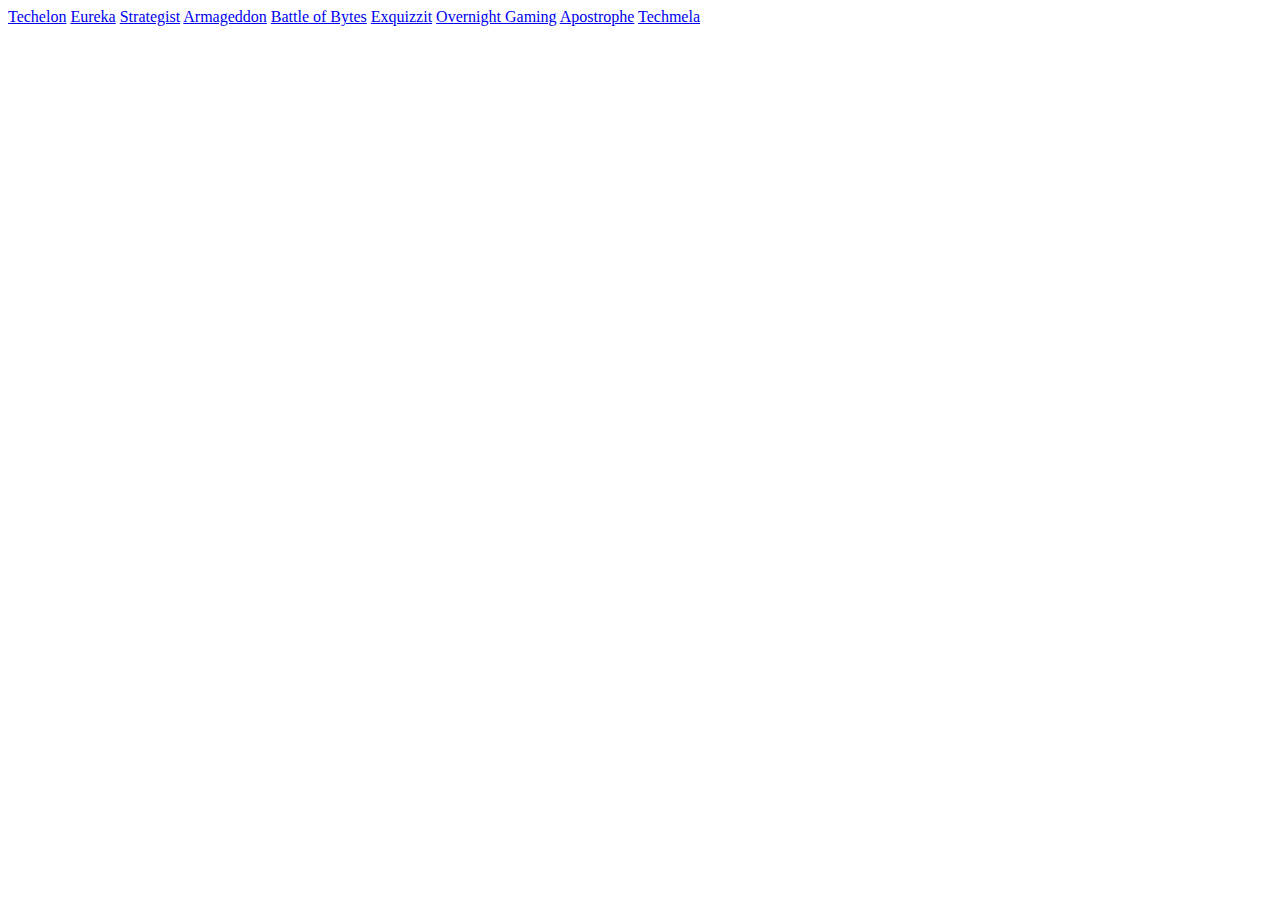
<file: index.html>
<!DOCTYPE html>
<html>
<head>
	<title>Events Index</title>
	<style type="text/css">
		body{
			display: block;
		}
	</style>
</head>
<body>
<a href="techelon.html">Techelon</a>
<a href="eureka.html">Eureka</a>
<a href="strategist.html">Strategist</a>
<a href="armageddon.html">Armageddon</a>
<a href="battleofbytes.html">Battle of Bytes</a>
<a href="exquizzit.html">Exquizzit</a>
<a href="overnightgaming.html">Overnight Gaming</a>
<a href="apostrophe.html">Apostrophe</a>
<a href="techmela.html">Techmela</a>
</body>
</html>
</file>
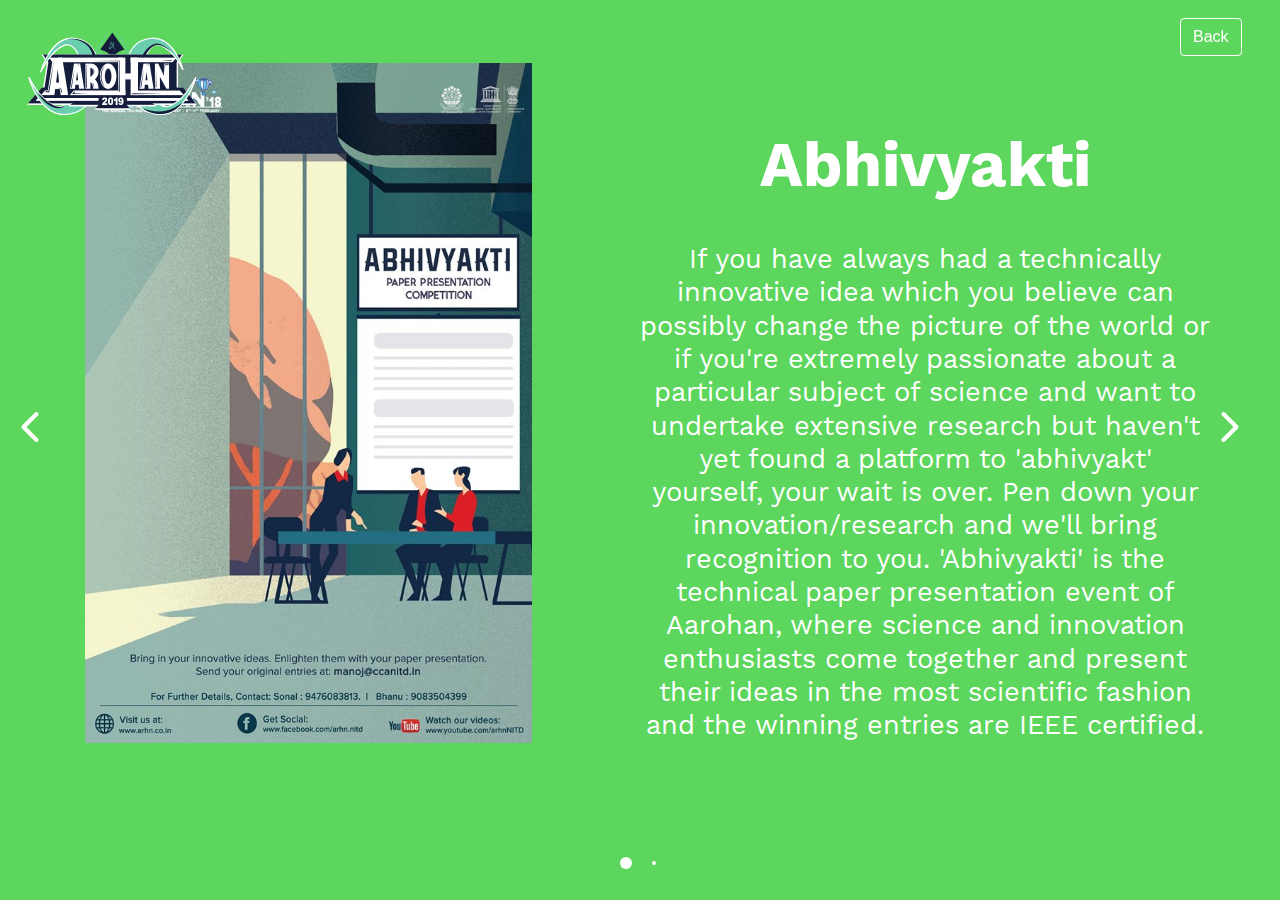
<file: apostrophe.html>
<!DOCTYPE html>
<html xmlns="http://www.w3.org/1999/xhtml">

<head>
	<meta http-equiv="Content-Type" content="text/html; charset=utf-8" />
	<title>Apostrophe</title>
	<meta name="author" content="Web, Design and Creative Team" />
	<meta name="description" content="Aarohan Events" />
	<meta name="keywords"  content="Aarohan" />
	<meta name="Resource-type" content="Document" />


	<link rel="stylesheet" type="text/css" href="src/fullpage.css" />
	<link rel="stylesheet" type="text/css" href="https://stackpath.bootstrapcdn.com/bootstrap/4.2.1/css/bootstrap.min.css">
	<style>

	/* Style for our header texts
	* --------------------------------------- */
	h1{
		font-size: 5em;
		font-family: arial,helvetica;
		color: #fff;
		margin:0;
		padding:0;
	}

	/* Centered texts in each section
	* --------------------------------------- */
	.section{
		text-align:center;
	}


	/* Backgrounds will cover all the section
	* --------------------------------------- */
	.section{
		background-size: cover;
	}
	.slide{
		background-size: cover;
	}

	/* Defining each section background and styles
	* --------------------------------------- */
	#event_name h1{
		top: 0%;
		position: relative;
	}
	
	#event_name{
		
		padding: 0% 0 0 0;
	}
	
	/*Adding background for the slides
	* --------------------------------------- */
	

	/* Bottom menu
	* --------------------------------------- */
	#infoMenu li a {
		color: #fff;
	}
	</style>
</head>
<body>
<div id="fullpage">
	<div class="section fp-auto-height-responsive" id="event_name">
		<div class="slide fp-auto-height-responsive" id="slide2" style="background-color: rgb(92, 214, 92);">
			<div class="holder container fp-auto-height-responsive">
				<div class="row">
					<div class="col poster-holder">
						<div class="poster">
							<img id="poster" height="680" src="imgs/abhivyakti.jpg">
						</div>
					</div>
					<div class="col bio">
						<div class="row title">
							Abhivyakti
						</div>
						<div class="row descr">
							If you have always had a technically innovative idea which you believe can possibly change the picture of the world or if you're extremely passionate about a particular subject of science and want to undertake extensive research but haven't yet found a platform to 'abhivyakt' yourself, your wait is over. Pen down your innovation/research and we'll bring recognition to you.

'Abhivyakti' is the technical paper presentation event of Aarohan, where science and innovation enthusiasts come together and present their ideas in the most scientific fashion and the winning entries are IEEE certified.
						</div>
					</div>
				</div>
			</div>
		</div>
		<div class="slide fp-auto-height-responsive" id="slide2" style="background-color: purple;">
			<div class="holder container fp-auto-height-responsive">
				<div class="row">
					<div class="col poster-holder">
						<div class="poster">
							<img id="poster" height="680" src="imgs/conjecture.jpg">
						</div>
					</div>
					<div class="col bio">
						<div class="row title">
							Conjecture
						</div>
						<div class="row descr">
							Sir Isaas Newton has contributed in more areas of science that we know or probably imagined, similar to many other scientist Unlike Nikola Tesla everyone has the oppurtunity to show their experimental skills and get applauded for it. So, get ready to discover a hell lot of interesting facts about the world of science.
						</div>
					</div>
				</div>
			</div>
		</div>
	</div>
</div>

<div class="topbar">
	<a href="https://arhn.co.in/"><img id="icon" src="imgs/aarohan.icon.png"></a>
	<button onclick="goBack()" class="btn btn-secondary" id="backbutton">Back</button>
</div>
<script type="text/javascript">
	function goBack() {
  window.history.back();
}
</script>
<script type="text/javascript" src="src/fullpage.js"></script>
<script type="text/javascript" src="vendors/scrolloverflow.min.js"></script>
<script type="text/javascript">
    var myFullpage = new fullpage('#fullpage', {
        verticalCentered: false,
        scrollOverflow: true,
        scrollBar: false,
        autoScrolling: true,
        css3: true,
        slidesNavigation: true
    });
</script>
</body>
</html>
</file>
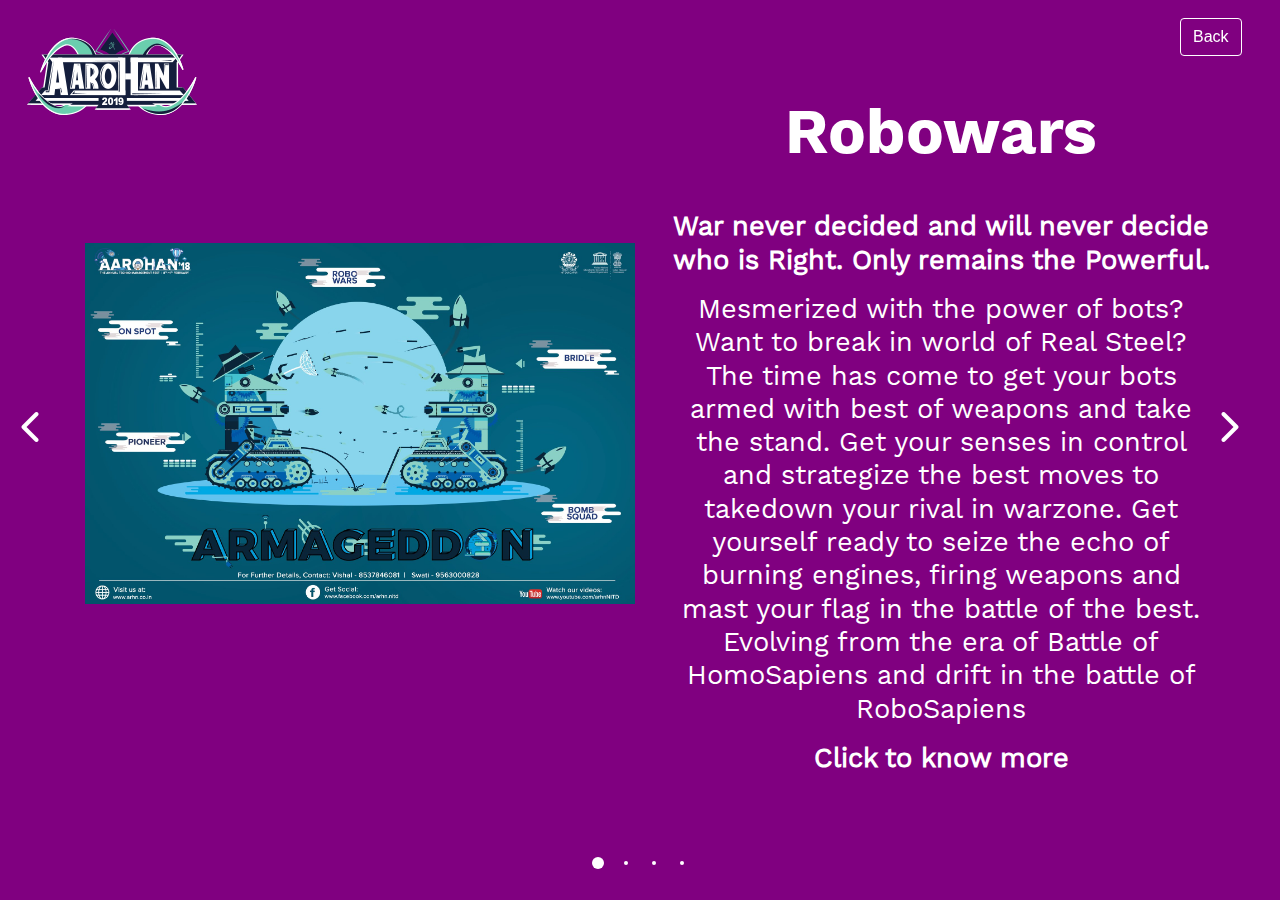
<file: armageddon.html>
<!DOCTYPE html>
<html xmlns="http://www.w3.org/1999/xhtml">

<head>
	<meta http-equiv="Content-Type" content="text/html; charset=utf-8" />
	<title>Armageddon</title>
	<meta name="author" content="Web, Design and Creative Team" />
	<meta name="description" content="Aarohan Events" />
	<meta name="keywords"  content="Aarohan" />
	<meta name="Resource-type" content="Document" />
	

	<link rel="stylesheet" type="text/css" href="src/fullpage.css" />
	<link rel="stylesheet" type="text/css" href="https://stackpath.bootstrapcdn.com/bootstrap/4.2.1/css/bootstrap.min.css">
	<style>

	/* Style for our header texts
	* --------------------------------------- */
	h1{
		font-size: 5em;
		font-family: arial,helvetica;
		color: #fff;
		margin:0;
		padding:0;
	}

	/* Centered texts in each section
	* --------------------------------------- */
	.section{
		text-align:center;
	}


	/* Backgrounds will cover all the section
	* --------------------------------------- */
	.section{
		background-size: cover;
	}
	.slide{
		background-size: cover;
	}

	/* Defining each section background and styles
	* --------------------------------------- */
	#event_name h1{
		top: 0%;
		position: relative;
	}
	
	#event_name{
		
		padding: 0% 0 0 0;
	}
	
	/*Adding background for the slides
	* --------------------------------------- */
	

	/* Bottom menu
	* --------------------------------------- */
	#infoMenu li a {
		color: #fff;
	}
	</style>
</head>
<body>
<div id="fullpage">
	<div class="section fp-auto-height-responsive" id="event_name">
		<div class="slide fp-auto-height-responsive" id="slide2" style="background-color: purple;">
			<div class="holder container fp-auto-height-responsive"  id="scrollbar-section">
				<div class="row">
					<div class="col poster-holder">
						<div class="poster">
							<img id="poster" width="550" class="p0h" src="imgs/armageddon.jpg">
						</div>
					</div>
					<div class="col bio sp">
						<div class="row title">
							Robowars
						</div>
						<div class="row descr">
							<p style="font-weight: bold;">War never decided and will never decide who is Right. Only remains the Powerful.</p>
 
	<p>Mesmerized with the power of bots? Want to break in world of Real Steel? The time has come to get your bots armed with best of weapons and take the stand. Get your senses in control and strategize the best moves to takedown your rival in warzone. Get yourself ready to seize the echo of burning engines, firing weapons and mast your flag in the battle of the best. Evolving from the era of Battle of HomoSapiens and drift in the battle of RoboSapiens</p><br>

	<a class="dl_link" href="download/Robowars19.pdf" download>Click to know more</a>

						</div>
					</div>
				</div>
			</div>
		</div>
		<div class="slide fp-auto-height-responsive" id="slide2" style="background-color: rgb(92, 214, 92);">
			<div class="holder container fp-auto-height-responsive"  id="scrollbar-section">
				<div class="row">
					<div class="col poster-holder">
						<div class="poster">
							<img id="poster" width="550" class="p0h" src="imgs/armageddon.jpg">
						</div>
					</div>
					<div class="col bio sp">
						<div class="row title">
							Arbitrium
						</div>
						<div class="row descr">
							<p style="font-weight: bold;">It is our choices, Harry, that show what we truly are, far more than our abilities. -Professor Albus Dumbledore (Harry Potter and the Chamber of Secrets) </p>
							<p>
							A brilliant combination of mechanical design and logical coding. Solve the problem statement. Build an autonomous cum semi-autonomous bot which can navigate through paths involving lines, walls and other obstacles. Can your bot follow the correct path without deviating? It’s time to prove your engineering knowledge and skill through your own robot. The better your skill, the better your bot. Exciting prizes involving cash and other goodies are waiting to be unleashed!</p><br>

	<a class="dl_link" href="download/Arbitrium.pdf" download>Click to know more</a>
						</div>
					</div>
				</div>
			</div>
		</div>
		<div class="slide fp-auto-height-responsive" id="slide2" style="background-color: rgb(172, 0, 230);">
			<div class="holder container fp-auto-height-responsive"  id="scrollbar-section">
				<div class="row">
					<div class="col poster-holder">
						<div class="poster">
							<img id="poster" width="550" class="p0h" src="imgs/armageddon.jpg">
						</div>
					</div>
					<div class="col bio sp">
						<div class="row title">
							Be an Avenger
						</div>
						<div class="row descr">
							<p style="font-weight: bold;">“A true champion is not born; he is forged in the fires of intense competition.” </p>
							<p>Design a manual robot having a strong gripping hand mechanism to compete in an epic one-on-one battle with your opponent team. This is a true test of your robot-making as well as motor skills to be crowned the champion of the arena!</p><br>

	<a class="dl_link" href="download/Be_An_Avenger.pdf" download>Click to know more</a>
						</div>
					</div>
				</div>
			</div>
		</div>
		<div class="slide fp-auto-height-responsive" id="slide2" style="background-color: rgb(255, 71, 26);">
			<div class="holder container fp-auto-height-responsive"  id="scrollbar-section">
				<div class="row">
					<div class="col poster-holder">
						<div class="poster">
							<img id="poster" width="550" class="p0h" src="imgs/armageddon.jpg">
						</div>
					</div>
					<div class="col bio sp">
						<div class="row title">
							Furia
						</div>
						<div class="row descr">
							<p style="font-weight: bold;">“Unleashing the fury within wins even defeated battles.”  
 </p>
 							<p>
 								Design a manual robot having a strong hand mechanism and hook for gripping to compete in an epic one-on-one battle with your opponent team. This is a true test of your robot-making as well as motor skills to be crowned the champion of the arena!
 							</p><br>

	<a class="dl_link" href="download/Furia.pdf" download>Click to know more</a>
						</div>
					</div>
				</div>
			</div>
		</div>
	</div>
</div>

<div class="topbar">
	<a href="https://arhn.co.in/"><img id="icon" src="imgs/aarohan.icon.png"></a>
	<button onclick="goBack()" class="btn btn-secondary" id="backbutton">Back</button>
</div>
<script type="text/javascript">
	function goBack() {
  window.history.back();
}
</script>
<script type="text/javascript" src="src/fullpage.js"></script>
<script type="text/javascript" src="vendors/scrolloverflow.min.js"></script>
<script type="text/javascript">
    var myFullpage = new fullpage('#fullpage', {
        verticalCentered: false,
        scrollOverflow: true,
        scrollBar: false,
        autoScrolling: true,
        css3: true,
        slidesNavigation: true,
        normalScrollElements: '#scrollbar-section',
  //scrollOverflowOptions: {
    //scrollbars: 'custom'
  //},
  touchSensitivity: 25,
  normalScrollElementTouchThreshold: 3
    });
</script>
</body>
</html>
</file>
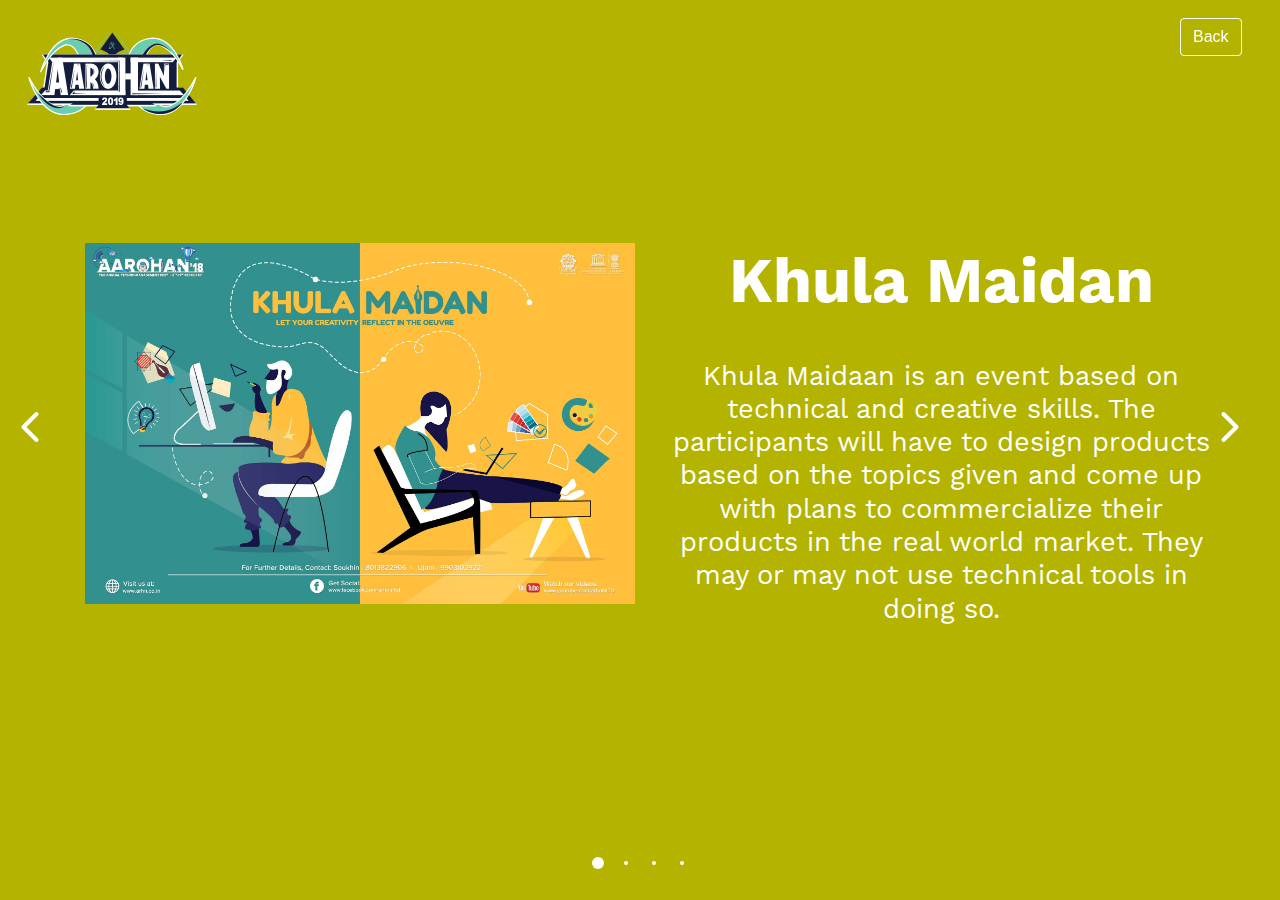
<file: battleofbytes.html>
<!DOCTYPE html>
<html xmlns="http://www.w3.org/1999/xhtml">

<head>
	<meta http-equiv="Content-Type" content="text/html; charset=utf-8" />
	<title>BattleofBytes</title>
	<meta name="author" content="Web, Design and Creative Team" />
	<meta name="description" content="Aarohan Events" />
	<meta name="keywords"  content="Aarohan" />
	<meta name="Resource-type" content="Document" />


	<link rel="stylesheet" type="text/css" href="src/fullpage.css" />
	<link rel="stylesheet" type="text/css" href="https://stackpath.bootstrapcdn.com/bootstrap/4.2.1/css/bootstrap.min.css">
	<style>

	/* Style for our header texts
	* --------------------------------------- */
	h1{
		font-size: 5em;
		font-family: arial,helvetica;
		color: #fff;
		margin:0;
		padding:0;
	}

	/* Centered texts in each section
	* --------------------------------------- */
	.section{
		text-align:center;
	}


	/* Backgrounds will cover all the section
	* --------------------------------------- */
	.section{
		background-size: cover;
	}
	.slide{
		background-size: cover;
	}

	/* Defining each section background and styles
	* --------------------------------------- */
	#event_name h1{
		top: 0%;
		position: relative;
	}
	
	#event_name{
		
		padding: 0% 0 0 0;
	}
	
	/*Adding background for the slides
	* --------------------------------------- */
	

	/* Bottom menu
	* --------------------------------------- */
	#infoMenu li a {
		color: #fff;
	}
	</style>
</head>
<body>
<div id="fullpage">
	<div class="section fp-auto-height-responsive" id="event_name">
		<div class="slide fp-auto-height-responsive" id="slide2" style="background-color: rgb(179, 179, 0);">
			<div class="holder container fp-auto-height-responsive">
				<div class="row">
					<div class="col poster-holder">
						<div class="poster">
							<img id="poster" width="550" class="p0h" src="imgs/khulamaidan.jpg">
						</div>
					</div>
					<div class="col bio sp">
						<div class="row title">
							Khula Maidan
						</div>
						<div class="row descr">
							 Khula Maidaan is an event based on technical and creative skills. The participants will have to design products based on the topics given and come up with plans to commercialize their products in the real world market. They may or may not use technical tools in doing so.
						</div>
					</div>
				</div>
			</div>
		</div>
		<div class="slide fp-auto-height-responsive" id="slide2" style="background-color: rgb(0, 89, 179);">
			<div class="holder container fp-auto-height-responsive">
				<div class="row">
					<div class="col poster-holder">
						<div class="poster">
							<img id="poster" class="p0h" width="550" src="imgs/inquest.jpg">
						</div>
					</div>
					<div class="col bio sp">
						<div class="row title">
							Inquest
						</div>
						<div class="row descr">
							Inquest is one of the most exciting and brainstorming event of Aarohan.The online quiz  revolves around a series of twisted questions and puzzles.With a high participation number  Inquest stands as the most exciting and fun virtual event of Aarohan.
						</div>
					</div>
				</div>
			</div>
		</div>
		<div class="slide fp-auto-height-responsive" id="slide2" style="background-color: purple;">
			<div class="holder container fp-auto-height-responsive">
				<div class="row">
					<div class="col poster-holder">
						<div class="poster">
							<img id="poster" height="680" src="imgs/bob.jpg">
						</div>
					</div>
					<div class="col bio">
						<div class="row title">
							Trivio
						</div>
						<div class="row descr">
							Trivio is a new age game. The trivio is a fun and challenging online quiz where the participants are restricted to a  given amount of time for solving questions. Each question has four options and one  correct answer, on giving the correct answer within the limited time a more challenging  question comes up. Wrong answer or no answer leads to elimination of the participant.
						</div>
					</div>
				</div>
			</div>
		</div>
		<div class="slide fp-auto-height-responsive" id="slide2" style="background-color: rgb(0, 179, 179);">
			<div class="holder container fp-auto-height-responsive">
				<div class="row">
					<div class="col poster-holder">
						<div class="poster">
							<img id="poster" height="680" src="imgs/decathlon.jpg">
						</div>
					</div>
					<div class="col bio">
						<div class="row title">
							Decathlon
						</div>
						<div class="row descr">
							Team AAROHAN presents to you the coding module - DECATHLON!<br>
The smart coders out there, whose brains crave for some bugging and debugging, and the will gets smoothened along the long lines of codes, AAROHAN 2019 has provided you a platform to excel and prove your worth.
						</div>
					</div>
				</div>
			</div>
		</div>
	</div>
</div>

<div class="topbar">
	<a href="https://arhn.co.in/"><img id="icon" src="imgs/aarohan.icon.png"></a>
	<button onclick="goBack()" class="btn btn-secondary" id="backbutton">Back</button>
</div>
<script type="text/javascript">
	function goBack() {
  window.history.back();
}
</script>
<script type="text/javascript" src="src/fullpage.js"></script>
<script type="text/javascript" src="vendors/scrolloverflow.min.js"></script>
<script type="text/javascript">
    var myFullpage = new fullpage('#fullpage', {
        verticalCentered: false,
        scrollOverflow: true,
        scrollBar: false,
        autoScrolling: true,
        css3: true,
        slidesNavigation: true
    });
</script>
</body>
</html>
</file>
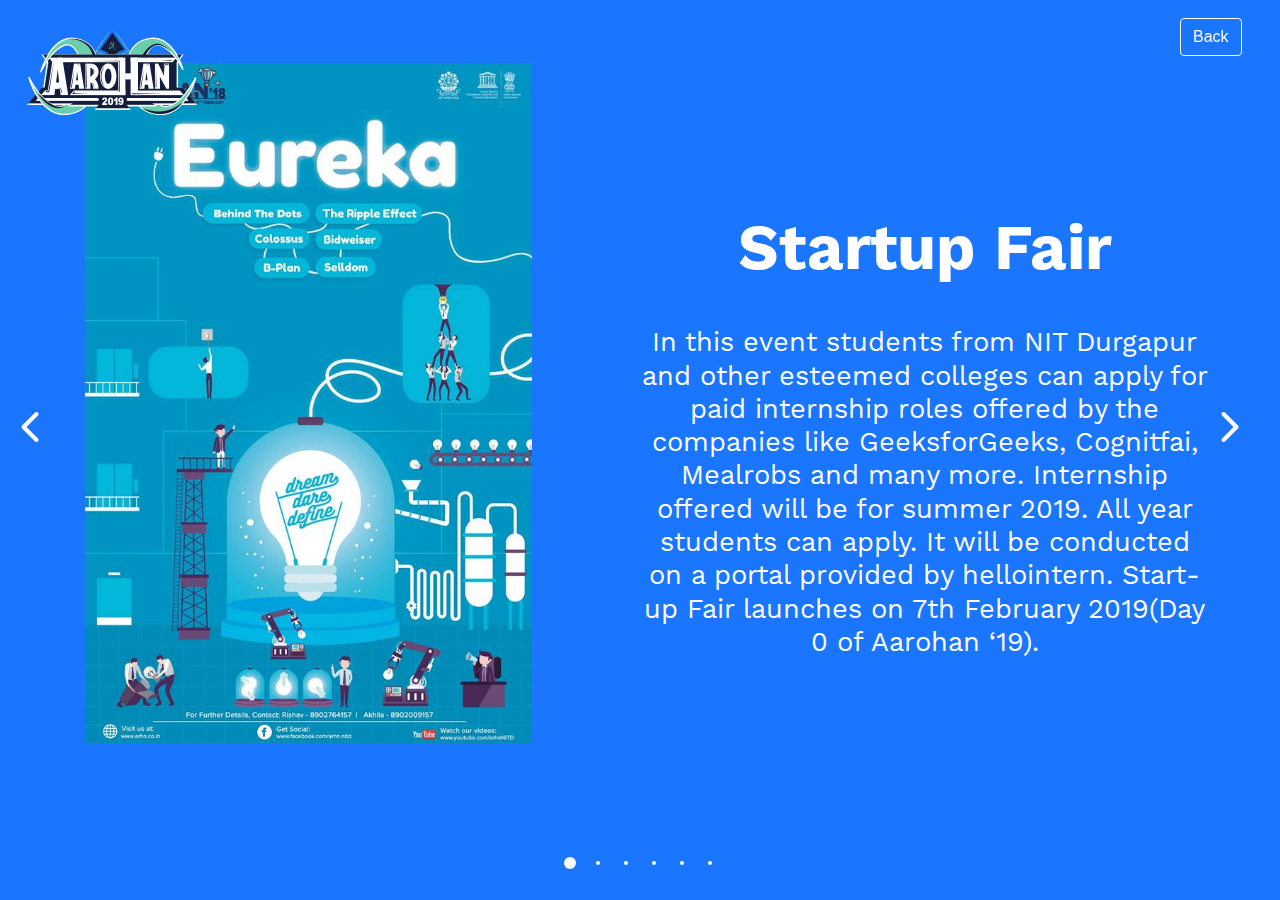
<file: eureka.html>
<!DOCTYPE html>
<html xmlns="http://www.w3.org/1999/xhtml">

<head>
	<meta http-equiv="Content-Type" content="text/html; charset=utf-8" />
	<title>Eureka</title>
	<meta name="author" content="Web, Design and Creative Team" />
	<meta name="description" content="Aarohan Events" />
	<meta name="keywords"  content="Aarohan" />
	<meta name="Resource-type" content="Document" />


	<link rel="stylesheet" type="text/css" href="src/fullpage.css" />
	<link rel="stylesheet" type="text/css" href="https://stackpath.bootstrapcdn.com/bootstrap/4.2.1/css/bootstrap.min.css">
	<style>

	/* Style for our header texts
	* --------------------------------------- */
	h1{
		font-size: 5em;
		font-family: arial,helvetica;
		color: #fff;
		margin:0;
		padding:0;
	}

	/* Centered texts in each section
	* --------------------------------------- */
	.section{
		text-align:center;
	}


	/* Backgrounds will cover all the section
	* --------------------------------------- */
	.section{
		background-size: cover;
	}
	.slide{
		background-size: cover;
	}

	/* Defining each section background and styles
	* --------------------------------------- */
	#event_name h1{
		top: 0%;
		position: relative;
	}
	
	#event_name{
		
		padding: 0% 0 0 0;
	}
	
	/*Adding background for the slides
	* --------------------------------------- */
	

	/* Bottom menu
	* --------------------------------------- */
	#infoMenu li a {
		color: #fff;
	}
	</style>
</head>
<body>
<div id="fullpage">
	<div class="section fp-auto-height-responsive" id="event_name">
		<div class="slide fp-auto-height-responsive" id="slide2" style="background-color: rgb(26, 117, 255);">
			<div class="holder container fp-auto-height-responsive">
				<div class="row">
					<div class="col poster-holder">
						<div class="poster">
							<img id="poster" height="680" src="imgs/eureka.jpg">
						</div>
					</div>
					<div class="col bio">
						<div class="row title">
							Startup Fair
						</div>
						<div class="row descr">
							In this event students from NIT Durgapur and other esteemed colleges can apply for paid internship roles offered by the companies like GeeksforGeeks, Cognitfai, Mealrobs and many more. Internship offered will be for summer 2019. All year students can apply. It will be conducted on a portal provided by hellointern. Start-up Fair launches on 7th February 2019(Day 0 of Aarohan ‘19).
						</div>
					</div>
				</div>
			</div>
		</div>
		<div class="slide fp-auto-height-responsive" id="slide2" style="background-color: rgb(255, 71, 26);">
			<div class="holder container fp-auto-height-responsive">
				<div class="row">
					<div class="col poster-holder">
						<div class="poster">
							<img id="poster" height="680" src="imgs/bplan.jpg">
						</div>
					</div>
					<div class="col bio">
						<div class="row title">
							B-PLAN
						</div>
						<div class="row descr">
							A business plan is a written document outlining the path that a typically new business is going to take to achieve its goals. The B-Plan Competition provides the real-world experience to the participating teams pitching their plans to a judging panel of business professionals and venture capitalist. The Event consists of two rounds. First one is the online round in which the teams( maximum 4 members) have to submit their B-Plans. The best B-Plans will be selected and selected teams will be called to pitch their ideas followed by brainstorming sessions by judges.
						</div>
					</div>
				</div>
			</div>
		</div>
		<div class="slide fp-auto-height-responsive" id="slide2" style="background-color: rgb(172, 0, 230);">
			<div class="holder container fp-auto-height-responsive">
				<div class="row">
					<div class="col poster-holder">
						<div class="poster">
							<img id="poster" width="550" class="p0h" src="imgs/selldom.jpg">
						</div>
					</div>
					<div class="col bio sp">
						<div class="row title">
							Selldom
						</div>
						<div class="row descr">
							Quoting R.L.Stevenson, "Everyone lives by selling something."They do it every minute of their lives. But dexterity dwells in conjuring diamond with that. So this AAROHAN, get ready to tease and tire your salesmanship by getting down to business right from the ground up with your innovative ideas and convincing powers.
With an aim to encourage creative and innovative marketing skills, Selldom welcomes young minds from different parts of the country to come up with different ways to market a product/service/commodity.

						</div>
					</div>
				</div>
			</div>
		</div>
		<div class="slide fp-auto-height-responsive" id="slide2" style="background-color: purple;">
			<div class="holder container fp-auto-height-responsive">
				<div class="row">
					<div class="col poster-holder">
						<div class="poster">
							<img id="poster" width="550" class="p0h" src="imgs/bidweiser.jpg">
						</div>
					</div>
					<div class="col bio sp">
						<div class="row title">
							Bidweiser
						</div>
						<div class="row descr">
							Everybody dreams of being a business tycoon. Everybody wants to walk in their shoes and feel what it’s like to be in their position.Bidweiser, a simulated auction, where you would get the opportunity to step into corporate shoes. Bid your way to the end and emerge as the richest tycoon if your abilities permit. Trust your instincts to make the best bid possible and be the best closer or make the wrong ones and be reduced to the states of a bankrupt pauper.
						</div>
					</div>
				</div>
			</div>
		</div>
		<div class="slide fp-auto-height-responsive" id="slide2" style="background-color: orange;">
			<div class="holder container fp-auto-height-responsive">
				<div class="row">
					<div class="col poster-holder">
						<div class="poster">
							<img id="poster" height="680" src="imgs/colossus.jpg">
						</div>
					</div>
					<div class="col bio">
						<div class="row title">
							Colossus
						</div>
						<div class="row descr">
							An ultimate conglomeration of thrill, tingle, and treat, Colossus will make a run for your swagger and smarts. There are no taking whacks at bizarre blocks of code, or incredible brainstorming or mind-boggling mysteries to unleash. It’s just pure unadulterated fun. So, have you got it in you, the kind of savvy to steal the show? Or will you tumble on your own bluff?
Pull up your socks, gear up to appraise your strategies and find out!

						</div>
					</div>
				</div>
			</div>
		</div>
		<div class="slide fp-auto-height-responsive" id="slide2" style="background-color: rgb(92, 214, 92);">
			<div class="holder container fp-auto-height-responsive">
				<div class="row">
					<div class="col poster-holder">
						<div class="poster">
							<img id="poster" height="680" src="imgs/eureka.jpg">
						</div>
					</div>
					<div class="col bio">
						<div class="row title">
							Case Study<br>Competition
						</div>
						<div class="row descr">
							The Annual Case Study Competition is the social innovation and skill development event organised by E Cell, CCA NIT Durgapur where students will be given a problem situation related to fields like management, business, technology etc and they will have to think about every aspect possible to get the final solution. The event consists of two rounds. The first round will be an online round where students will have to upload the solutions to the problem statements on an online platform. The best entries of this round will then qualify to participate in the second and final round where the participants will have to present their solution in a detailed format in front of the judges.
The event has an association with the largest professional services network, Delloite.
						</div>
					</div>
				</div>
			</div>
		</div>
	</div>
</div>

<div class="topbar">
	<a href="https://arhn.co.in/"><img id="icon" src="imgs/aarohan.icon.png"></a>
	
		<button onclick="goBack()" class="btn btn-secondary" id="backbutton">Back</button>
	
</div>
<script type="text/javascript">
	function goBack() {
  window.history.back();
}
</script>
<script type="text/javascript" src="src/fullpage.js"></script>
<script type="text/javascript" src="vendors/scrolloverflow.min.js"></script>
<script type="text/javascript">
    var myFullpage = new fullpage('#fullpage', {
        verticalCentered: false,
        scrollOverflow: true,
        scrollBar: false,
        autoScrolling: true,
        css3: true,
        slidesNavigation: true
    });
</script>
</body>
</html>
</file>
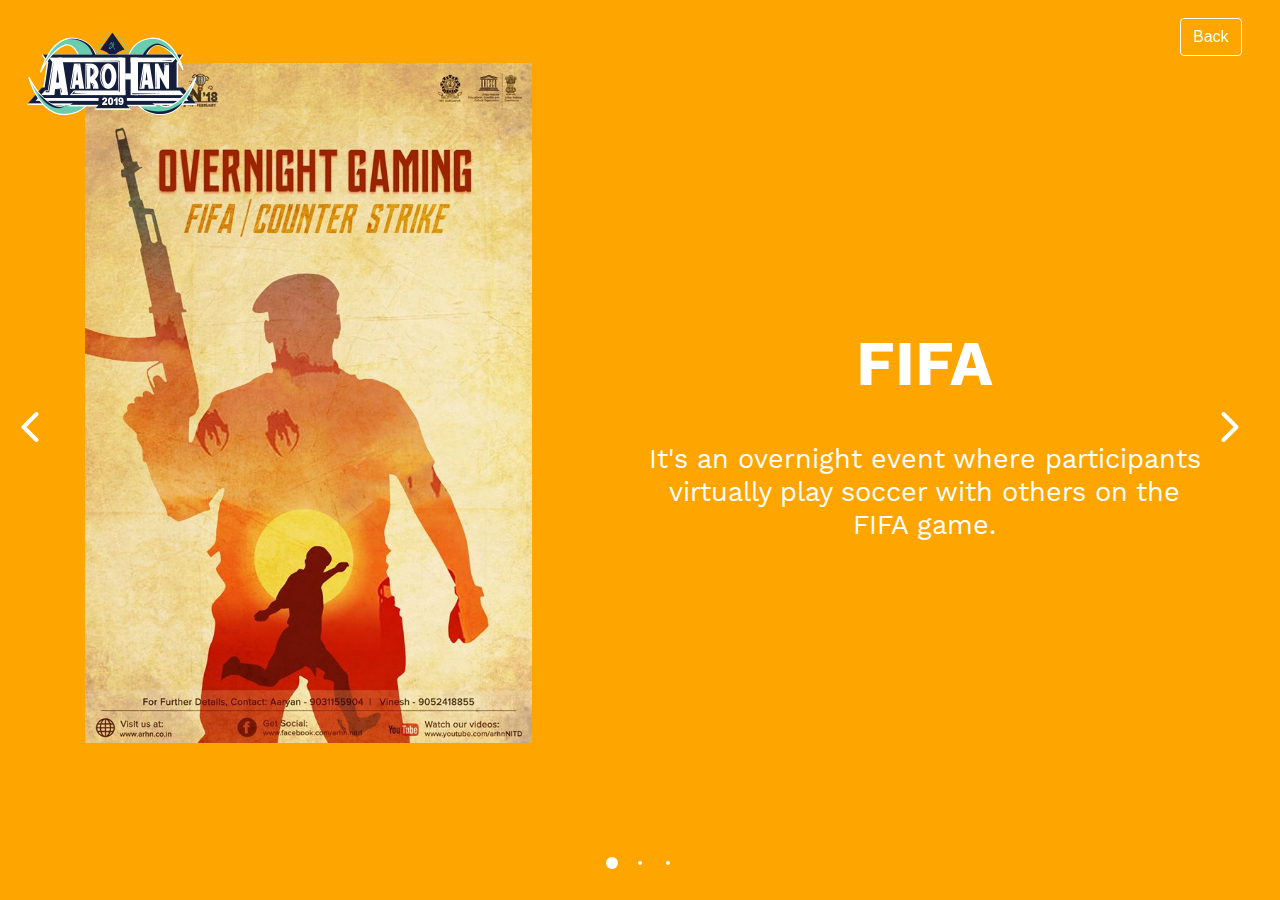
<file: overnightgaming.html>
<!DOCTYPE html>
<html xmlns="http://www.w3.org/1999/xhtml">

<head>
	<meta http-equiv="Content-Type" content="text/html; charset=utf-8" />
	<title>OvernightGaming</title>
	<meta name="author" content="Web, Design and Creative Team" />
	<meta name="description" content="Aarohan Events" />
	<meta name="keywords"  content="Aarohan" />
	<meta name="Resource-type" content="Document" />


	<link rel="stylesheet" type="text/css" href="src/fullpage.css" />
	<link rel="stylesheet" type="text/css" href="https://stackpath.bootstrapcdn.com/bootstrap/4.2.1/css/bootstrap.min.css">
	<style>

	/* Style for our header texts
	* --------------------------------------- */
	h1{
		font-size: 5em;
		font-family: arial,helvetica;
		color: #fff;
		margin:0;
		padding:0;
	}

	/* Centered texts in each section
	* --------------------------------------- */
	.section{
		text-align:center;
	}


	/* Backgrounds will cover all the section
	* --------------------------------------- */
	.section{
		background-size: cover;
	}
	.slide{
		background-size: cover;
	}

	/* Defining each section background and styles
	* --------------------------------------- */
	#event_name h1{
		top: 0%;
		position: relative;
	}
	
	#event_name{
		
		padding: 0% 0 0 0;
	}
	
	/*Adding background for the slides
	* --------------------------------------- */
	

	/* Bottom menu
	* --------------------------------------- */
	#infoMenu li a {
		color: #fff;
	}
	</style>
</head>
<body>
<div id="fullpage">
	<div class="section fp-auto-height-responsive" id="event_name">
		<div class="slide fp-auto-height-responsive" id="slide2" style="background-color: orange;">
			<div class="holder container fp-auto-height-responsive">
				<div class="row">
					<div class="col poster-holder">
						<div class="poster">
							<img id="poster" height="680" src="imgs/gaming.jpg">
						</div>
					</div>
					<div class="col bio">
						<div class="row title">
							FIFA
						</div>
						<div class="row descr">
							It's an overnight event where participants virtually play soccer with others on the FIFA game.
						</div>
					</div>
				</div>
			</div>
		</div>
		<div class="slide fp-auto-height-responsive" id="slide2" style="background-color: rgb(172, 0, 230);">
			<div class="holder container fp-auto-height-responsive">
				<div class="row">
					<div class="col poster-holder">
						<div class="poster">
							<img id="poster" height="680" src="imgs/gaming.jpg">
						</div>
					</div>
					<div class="col bio">
						<div class="row title">
							PUBG
						</div>
						<div class="row descr">
							It's an overnight event where participants virtually battle it out with others in PUBG.
						</div>
					</div>
				</div>
			</div>
		</div>
		<div class="slide fp-auto-height-responsive" id="slide2" style="background-color: rgb(26, 117, 255);">
			<div class="holder container fp-auto-height-responsive">
				<div class="row">
					<div class="col poster-holder">
						<div class="poster">
							<img id="poster" height="680" src="imgs/gaming.jpg">
						</div>
					</div>
					<div class="col bio">
						<div class="row title">
							CS:GO
						</div>
						<div class="row descr">
							It's an overnight event where participants show off their skills in a high-stakes game of CS:GO.
						</div>
					</div>
				</div>
			</div>
		</div>
	</div>
</div>

<div class="topbar">
	<a href="https://arhn.co.in/"><img id="icon" src="imgs/aarohan.icon.png"></a>
	<button onclick="goBack()" class="btn btn-secondary" id="backbutton">Back</button>
</div>
<script type="text/javascript">
	function goBack() {
  window.history.back();
}
</script>
<script type="text/javascript" src="src/fullpage.js"></script>
<script type="text/javascript" src="vendors/scrolloverflow.min.js"></script>
<script type="text/javascript">
    var myFullpage = new fullpage('#fullpage', {
        verticalCentered: false,
        scrollOverflow: true,
        scrollBar: false,
        autoScrolling: true,
        css3: true,
        slidesNavigation: true
    });
</script>
</body>
</html>
</file>
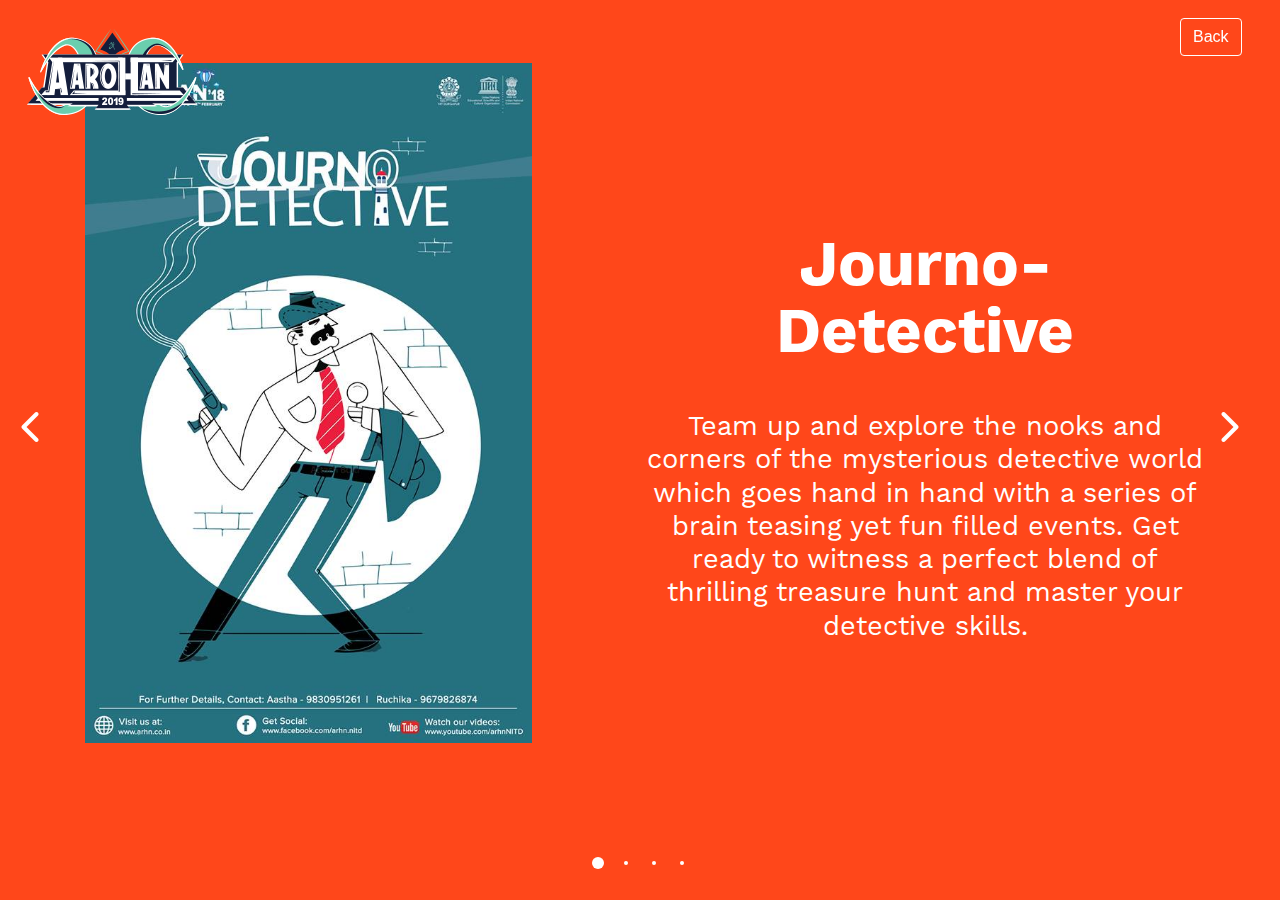
<file: strategist.html>
<!DOCTYPE html>
<html xmlns="http://www.w3.org/1999/xhtml">

<head>
	<meta http-equiv="Content-Type" content="text/html; charset=utf-8" />
	<title>Strategist</title>
	<meta name="author" content="Web, Design and Creative Team" />
	<meta name="description" content="Aarohan Events" />
	<meta name="keywords"  content="Aarohan" />
	<meta name="Resource-type" content="Document" />


	<link rel="stylesheet" type="text/css" href="src/fullpage.css" />
	<link rel="stylesheet" type="text/css" href="https://stackpath.bootstrapcdn.com/bootstrap/4.2.1/css/bootstrap.min.css">
	<style>

	/* Style for our header texts
	* --------------------------------------- */
	h1{
		font-size: 5em;
		font-family: arial,helvetica;
		color: #fff;
		margin:0;
		padding:0;
	}

	/* Centered texts in each section
	* --------------------------------------- */
	.section{
		text-align:center;
	}


	/* Backgrounds will cover all the section
	* --------------------------------------- */
	.section{
		background-size: cover;
	}
	.slide{
		background-size: cover;
	}

	/* Defining each section background and styles
	* --------------------------------------- */
	#event_name h1{
		top: 0%;
		position: relative;
	}
	
	#event_name{
		
		padding: 0% 0 0 0;
	}
	
	/*Adding background for the slides
	* --------------------------------------- */
	

	/* Bottom menu
	* --------------------------------------- */
	#infoMenu li a {
		color: #fff;
	}
	</style>
</head>
<body>
<div id="fullpage">
	<div class="section fp-auto-height-responsive" id="event_name">
		<div class="slide fp-auto-height-responsive" id="slide2" style="background-color: rgb(255, 71, 26);">
			<div class="holder container fp-auto-height-responsive">
				<div class="row">
					<div class="col poster-holder">
						<div class="poster">
							<img id="poster" height="680" src="imgs/journo-det.jpg">
						</div>
					</div>
					<div class="col bio">
						<div class="row title">
							Journo-<br>Detective
						</div>
						<div class="row descr">
							Team up and explore the nooks and corners of the mysterious detective world which goes hand in hand with a series of brain teasing yet fun filled events. Get ready to witness a perfect blend of thrilling treasure hunt and master your detective skills.
						</div>
					</div>
				</div>
			</div>
		</div>
		<div class="slide fp-auto-height-responsive" id="slide2" style="background-color: rgb(172, 0, 230);">
			<div class="holder container fp-auto-height-responsive">
				<div class="row">
					<div class="col poster-holder">
						<div class="poster">
							<img id="poster" height="680" src="imgs/bab.jpg">
						</div>
					</div>
					<div class="col bio">
						<div class="row title">
							Be A<br>
							Billionaire
						</div>
						<div class="row descr">
							“In a world that's changing really quickly, the only strategy that is guaranteed to fail is not taking risks.”- Mark Zuckerberg. 
Start from scratch and strive for success. Trust your observation abilities and bid par excellence. Risk it; go for it and battle to Be a Billionaire. 
						</div>
					</div>
				</div>
			</div>
		</div>
		<div class="slide fp-auto-height-responsive" id="slide2" style="background-color: orange;">
			<div class="holder container fp-auto-height-responsive">
				<div class="row">
					<div class="col poster-holder">
						<div class="poster">
							<img id="poster" height="680" src="imgs/stockhastic.jpg">
						</div>
					</div>
					<div class="col bio">
						<div class="row title">
							Stockhastic
						</div>
						<div class="row descr">
							Emotions are your worst enemy in the stock market. Hold on to your nerves and emotions going through the event and be smart and precise with your decisions before stepping into the stock exchange world, where buying and selling the best stocks at the correct time would make you the ‘Wolf of The Wallstreet’.
						</div>
					</div>
				</div>
			</div>
		</div>
		<div class="slide fp-auto-height-responsive" id="slide2" style="background-color: rgb(179, 179, 0);">
			<div class="holder container fp-auto-height-responsive">
				<div class="row">
					<div class="col poster-holder">
						<div class="poster">
							<img id="poster" height="680" src="imgs/gor2.jpg">
						</div>
					</div>
					<div class="col bio">
						<div class="row title">
							Game of<br>
							Recruitment
						</div>
						<div class="row descr">
							Recruitment processes have always been tough, regressive and brain storming. Experience a perfectly arrayed real recruitment process that gives a competitive environment for the people with great control over their nerves.
						</div>
					</div>
				</div>
			</div>
		</div>
	</div>
</div>

<div class="topbar">
	<a href="https://arhn.co.in/"><img id="icon" src="imgs/aarohan.icon.png"></a>
	<button onclick="goBack()" class="btn btn-secondary" id="backbutton">Back</button>
</div>
<script type="text/javascript">
	function goBack() {
  window.history.back();
}
</script>
<script type="text/javascript" src="src/fullpage.js"></script>
<script type="text/javascript" src="vendors/scrolloverflow.min.js"></script>
<script type="text/javascript">
    var myFullpage = new fullpage('#fullpage', {
        verticalCentered: false,
        scrollOverflow: true,
        scrollBar: false,
        autoScrolling: true,
        css3: true,
        slidesNavigation: true
    });
</script>
</body>
</html>
</file>
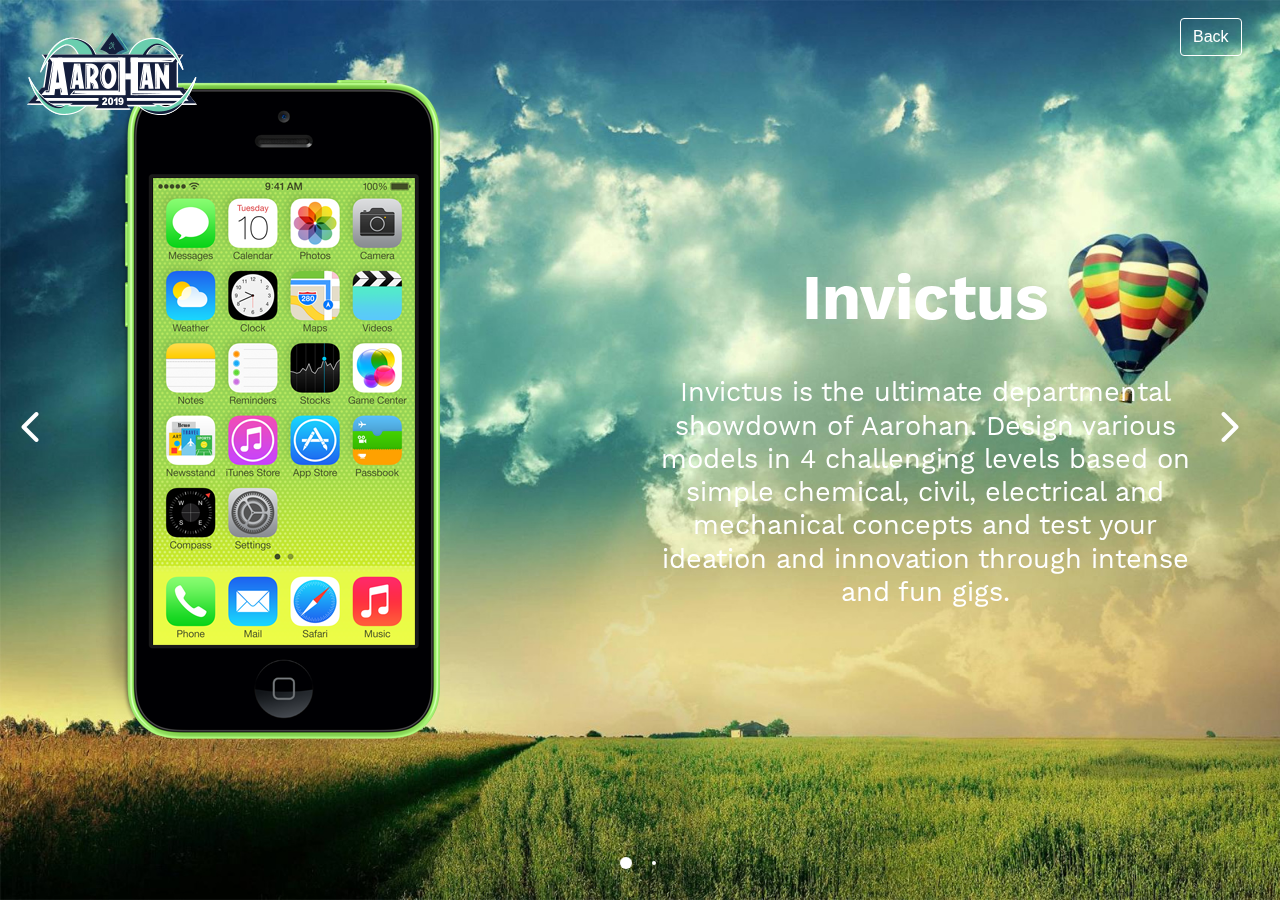
<file: techelon.html>
<!DOCTYPE html>
<html xmlns="http://www.w3.org/1999/xhtml">

<head>
	<meta http-equiv="Content-Type" content="text/html; charset=utf-8" />
	<title>Techelon</title>
	<meta name="author" content="Web, Design and Creative Team" />
	<meta name="description" content="Aarohan Events" />
	<meta name="keywords"  content="Aarohan" />
	<meta name="Resource-type" content="Document" />


	<link rel="stylesheet" type="text/css" href="src/fullpage.css" />
	<link rel="stylesheet" type="text/css" href="https://stackpath.bootstrapcdn.com/bootstrap/4.2.1/css/bootstrap.min.css">
	<style>

	/* Style for our header texts
	* --------------------------------------- */
	h1{
		font-size: 5em;
		font-family: arial,helvetica;
		color: #fff;
		margin:0;
		padding:0;
	}

	/* Centered texts in each section
	* --------------------------------------- */
	.section{
		text-align:center;
	}


	/* Backgrounds will cover all the section
	* --------------------------------------- */
	.section{
		background-size: cover;
	}
	.slide{
		background-size: cover;
	}

	/* Defining each section background and styles
	* --------------------------------------- */
	#event_name h1{
		top: 0%;
		position: relative;
	}
	
	#event_name{
		background-image: url(imgs/bg1.jpg);
		padding: 0% 0 0 0;
	}
	
	/*Adding background for the slides
	* --------------------------------------- */
	

	/* Bottom menu
	* --------------------------------------- */
	#infoMenu li a {
		color: #fff;
	}
	</style>
</head>
<body>
<div id="fullpage">
	<div class="section fp-auto-height-responsive" id="event_name">
		<div class="slide fp-auto-height-responsive" id="slide2" data-anchor="slide1">
			<div class="holder container fp-auto-height-responsive">
				<div class="row">
					<div class="col poster-holder">
						<div class="poster">
							<img src="imgs/iphone2.png">
						</div>
					</div>
					<div class="col bio">
						<div class="row title">
							Invictus
						</div>
						<div class="row descr">
							Invictus is the ultimate departmental showdown of Aarohan. Design various models in 4 challenging levels based on simple chemical, civil, electrical and mechanical concepts and test your ideation and innovation through intense and fun gigs. 
						</div>
					</div>
				</div>
			</div>
		</div>
		<div class="slide fp-auto-height-responsive" id="slide2">
			<div class="holder container fp-auto-height-responsive">
				<div class="row">
					<div class="col poster-holder">
						<div class="poster">
							<img src="imgs/iphone2.png">
						</div>
					</div>
					<div class="col bio">
						<div class="row title">
							Contraptions
						</div>
						<div class="row descr">
							Simplifying things has always been the goal of engineers. However, sometimes complicating things can be fun. Perform a simple task through as many steps as you like using your own artistry. 
						</div>
					</div>
				</div>
			</div>
		</div>
	</div>
</div>

<div class="topbar">
	<img id="icon" src="imgs/aarohan.icon.png">
	<button onclick="goBack()" class="btn btn-secondary" id="backbutton">Back</button>
</div>
<script type="text/javascript">
	function goBack() {
  window.history.back();
}
</script>
<script type="text/javascript" src="src/fullpage.js"></script>
<script type="text/javascript" src="vendors/scrolloverflow.min.js"></script>
<script type="text/javascript">
    var myFullpage = new fullpage('#fullpage', {
        verticalCentered: false,
        scrollOverflow: true,
        scrollBar: false,
        autoScrolling: true,
        css3: true,
        slidesNavigation: true
    });
</script>
</body>
</html>
</file>
<file: src/fullpage.css>
@font-face {
  font-family: WorkSansRegular;
  src: url("../fonts/WorkSans-Regular.otf");
}
@font-face {
  font-family: WorkSansBold;
  src: url("../fonts/WorkSans-Bold.otf");
}
body{
    scrollbar-width: none;
    font-family: WorkSansRegular;
}
html.fp-enabled,
.fp-enabled body {
    margin: 0;
    padding: 0;
    overflow:scroll;

    /*Avoid flicker on slides transitions for mobile phones #336 */
    -webkit-tap-highlight-color: rgba(0,0,0,0);
}
.fp-section {
    position: relative;
    -webkit-box-sizing: border-box; /* Safari<=5 Android<=3 */
    -moz-box-sizing: border-box; /* <=28 */
    box-sizing: border-box;
}
.fp-slide {
    float: left;
}
.fp-slide, .fp-slidesContainer {
    height: 100%;
    display: block;
}
.fp-slides {
    z-index:1;
    height: 100%;
    overflow: hidden;
    position: relative;
    -webkit-transition: all 0.3s ease-out; /* Safari<=6 Android<=4.3 */
    transition: all 0.3s ease-out;
}
.fp-section.fp-table, .fp-slide.fp-table {
    display: table;
    table-layout:fixed;
    width: 100%;
}
.fp-tableCell {
    display: table-cell;
    vertical-align: middle;
    width: 100%;
    height: 100%;
}
.fp-slidesContainer {
    float: left;
    position: relative;
}
.fp-controlArrow {
    -webkit-user-select: none; /* webkit (safari, chrome) browsers */
    -moz-user-select: none; /* mozilla browsers */
    -khtml-user-select: none; /* webkit (konqueror) browsers */
    -ms-user-select: none; /* IE10+ */
    position: absolute;
    z-index: 4;
    top: 50%;
    cursor: pointer;
    width: 0;
    height: 0;
    border-style: solid;
    margin-top: -38px;
    -webkit-transform: translate3d(0,0,0);
    -ms-transform: translate3d(0,0,0);
    transform: translate3d(0,0,0);
}
.fp-controlArrow.fp-prev {
    left: 15px;
    border: none;
    width: 50px;
    height: 101px;
    background: url("../imgs/prev.png") no-repeat;
    cursor: pointer;
}
.fp-controlArrow.fp-next {
    right: 15px;
    border: none;
    width: 50px;
    height: 101px;
    background: url("../imgs/next.png") no-repeat;
    cursor: pointer;
}
.fp-scrollable {
    overflow: hidden;
    position: relative;
}
.fp-scroller{
    overflow: hidden;
}
.iScrollIndicator{
    border: 0 !important;
}
.fp-notransition {
    -webkit-transition: none !important;
    transition: none !important;
}
#fp-nav {
    position: fixed;
    z-index: 100;
    margin-top: -32px;
    top: 50%;
    opacity: 1;
    -webkit-transform: translate3d(0,0,0);
}
#fp-nav.fp-right {
    right: 17px;
}
#fp-nav.fp-left {
    left: 17px;
}
.fp-slidesNav{
    position: absolute;
    z-index: 4;
    opacity: 1;
    -webkit-transform: translate3d(0,0,0);
    -ms-transform: translate3d(0,0,0);
    transform: translate3d(0,0,0);
    left: 0 !important;
    right: 0;
    margin: 0 auto !important;
}
.fp-slidesNav.fp-bottom {
    bottom: 17px;
}
.fp-slidesNav.fp-top {
    top: 17px;
}
#fp-nav ul,
.fp-slidesNav ul {
    margin: 0;
    padding: 0;
}
#fp-nav ul li,
.fp-slidesNav ul li {
    display: block;
    width: 14px;
    height: 13px;
    margin: 7px;
    position:relative;
}
.fp-slidesNav ul li {
    display: inline-block;
}
#fp-nav ul li a,
.fp-slidesNav ul li a {
    display: block;
    position: relative;
    z-index: 1;
    width: 100%;
    height: 100%;
    cursor: pointer;
    text-decoration: none;
}
#fp-nav ul li a.active span,
.fp-slidesNav ul li a.active span,
#fp-nav ul li:hover a.active span,
.fp-slidesNav ul li:hover a.active span{
    height: 12px;
    width: 12px;
    margin: -6px 0 0 -6px;
    border-radius: 100%;
 }
#fp-nav ul li a span,
.fp-slidesNav ul li a span {
    border-radius: 50%;
    position: absolute;
    z-index: 1;
    height: 4px;
    width: 4px;
    border: 0;
    background: #333;
    left: 50%;
    top: 50%;
    margin: -2px 0 0 -2px;
    -webkit-transition: all 0.1s ease-in-out;
    -moz-transition: all 0.1s ease-in-out;
    -o-transition: all 0.1s ease-in-out;
    transition: all 0.1s ease-in-out;
}
#fp-nav ul li:hover a span,
.fp-slidesNav ul li:hover a span{
    width: 10px;
    height: 10px;
    margin: -5px 0px 0px -5px;
}
#fp-nav ul li .fp-tooltip {
    position: absolute;
    top: -2px;
    color: #fff;
    font-size: 14px;
    font-family: arial, helvetica, sans-serif;
    white-space: nowrap;
    max-width: 220px;
    overflow: hidden;
    display: block;
    opacity: 0;
    width: 0;
    cursor: pointer;
}
#fp-nav ul li:hover .fp-tooltip,
#fp-nav.fp-show-active a.active + .fp-tooltip {
    -webkit-transition: opacity 0.2s ease-in;
    transition: opacity 0.2s ease-in;
    width: auto;
    opacity: 1;
}
#fp-nav ul li .fp-tooltip.fp-right {
    right: 20px;
}
#fp-nav ul li .fp-tooltip.fp-left {
    left: 20px;
}
#fp-nav ul li a span, .fp-slidesNav ul li a span{
    background-color: white;
}
.fp-auto-height.fp-section,
.fp-auto-height .fp-slide,
.fp-auto-height .fp-tableCell{
    height: auto !important;
}

.fp-responsive .fp-auto-height-responsive.fp-section,
.fp-responsive .fp-auto-height-responsive .fp-slide,
.fp-responsive .fp-auto-height-responsive .fp-tableCell {
    height: auto !important;
}

/*Only display content to screen readers*/
.fp-sr-only{
    position: absolute;
    width: 1px;
    height: 1px;
    padding: 0;
    overflow: hidden;
    clip: rect(0, 0, 0, 0);
    white-space: nowrap;
    border: 0;
}
::-webkit-scrollbar {
    width: 0px;  /* remove scrollbar space */
    background: transparent;  /* optional: just make scrollbar invisible */
}
::-moz-scrollbar {
    width: 0px;  /* remove scrollbar space */
    background: transparent;  /* optional: just make scrollbar invisible */
}


/*Changes for Aarohan*/
@keyframes slideInFromLeft {
  0% {
    transform: translateY(100%);
    opacity: 0;
  }
  100% {
    transform: translateX(0);
    opacity: 1;
  }
}

.container{
    width: 100%;
    height: auto;
    margin-top: 7vh;
    overflow-y: scroll;
}
.holder
{
    display: flex;
}

.row{
    justify-content: center;
    align-items: center;
    text-align: center;
}

.poster-holder{
    align-items: center;
    justify-content: center;
    text-align: center;
}

.poster{
    height: 90vh;
    width: 25vw;  
    animation: .7s ease-out 0s 1 slideInFromLeft; 
    justify-content: center;
    align-items: center;
}

.bio{
    color: white;
    align-items: center;
    text-align: center;
    justify-content: center;
    padding-bottom: 7vh;
}

.title{
    font-weight: bold;
    padding-bottom: 5vh;
    line-height: 7.5vh;
    text-align: center;
    justify-content: center;
    align-items: center;
    font-size: 7vh;
    animation: .7s ease-out 0s 1 slideInFromLeft;
    font-family: WorkSansBold;
}

.descr{
    font-size: 3vh;
    line-height: 3.7vh;
    animation: .7s ease-out 0s 1 slideInFromLeft;
    font-family: WorkSansRegular;
}

.topbar{
    background-color: transparent;
    height: 10vh;
    float: left;
    width: 100vw;
    top: 0;
    position: absolute;
    display: inline!important;
}
#backbutton{
    right: 0;
    float: right;
    margin-top: 2vh;
    margin-right: 3vw;
    background-color: transparent;
    border-color: white;
}

.p0h{
    margin-top: 20vh;
}

.sp{
    margin-left: 5vw;
}
#icon{
        margin-top: 3vh;
        margin-left: 1vw;
    }

.dl_link{
    color: white;
    font-weight: bold;
    transition: all 0.2s ease-in-out;
}

.dl_link:hover{
    color: white;
    text-decoration: none;
    font-size: larger;
}

@media only screen and (max-width: 1024px){

    .container{
        display: block!important;
        height: 90vh;
        margin-top: 5vh;
        margin-bottom: 5vh;
    }

    .p0h{
        margin-top: 7vh;
    }

    .sp{
        margin-left: 0vw;
    }

    .holder{
        display: block!important;
    }

    .row{
        display: block!important;
    }

    .poster-holder{
        width: 100vw;
    }

    .poster{
        width: 100%;
        height: auto!important;
    }

    .bio{
        width: 100vw;
        padding-bottom: 0;
    }
    .title{
        font-size: 5vh;
        padding-bottom: 2vh;
        margin-top: 1vh;
    }
    .descr{
        font-size: 3vh;
    }
    .topbar{
        height: 15vh;
    }
    #icon{
        height: 7vh;
    }
    #backbutton{

    font-size: 2vh;
    height: 6vh!important;
    width: 15vw!important;
}
}
</file>
